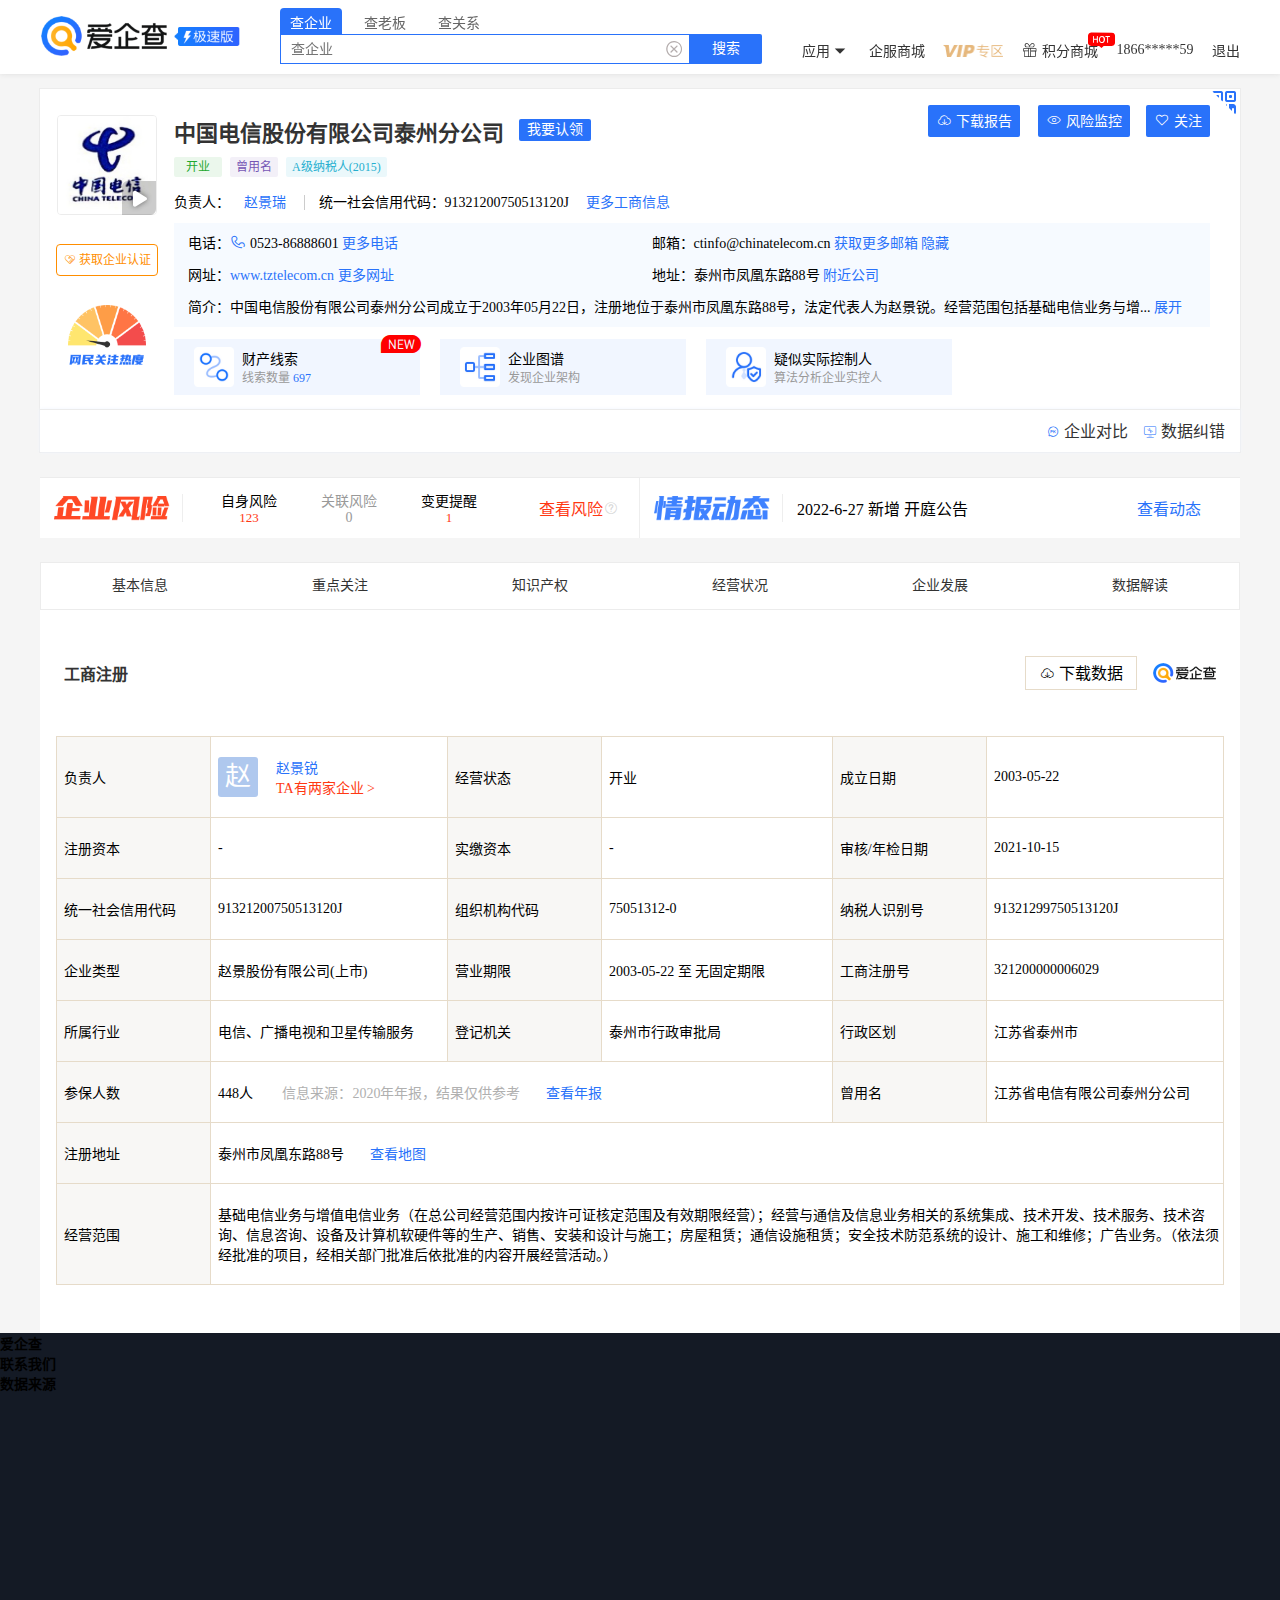
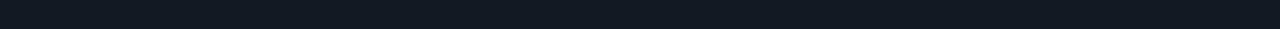
<file: demo0711/index.html>
<!DOCTYPE html>
<html lang="zh-CN">

<head>
  <meta charset="UTF-8">
  <meta http-equiv="X-UA-Compatible" content="IE=edge">
  <meta name="viewport" content="width=device-width, initial-scale=1.0">
  <title>中国电信股份有限公司泰州分公司</title>
  <link rel="stylesheet" href="style/style.css">
</head>

<body>
  <div class="block"></div>
  <div class="header bgcfff">
    <div class="w1200 flex justify-between">
      <h1 class="logo">
        <a href="#">
          <img src="img/logo.png" width="312" height="70" alt="">
        </a>
      </h1>
      <div class="search-wrap flex position-relative flex-direction-column">
        <div class="search-nav flex" id="search-bar">
          <a href="#" class="on">查企业</a>
          <a href="#">查老板</a>
          <a href="#">查关系</a>
        </div>
        <div class="flex">
          <a class="icon-font search-del">&#xe668;</a>
          <input type="text" name="" id="txt1" placeholder="查企业">
          <div class="search-btn fz14">
            <a href="#">搜索</a>
          </div>
        </div>
      </div>
      <ul class="nav flex justify-between">
        <li>
          <a href="#">应用<span class="icon-font arrow-down">&#xe62e;</span></a>
        </li>
        <li><a href="#">企服商城</a></li>
        <li><a href="#"><img src="img/nav_icon.png" width="122" height="28" alt=""></a></li>
        <li><a class="position-relative" href="#"><span class="score-hot-icon icon-font">&#xe64f;</span><span
              class="icon-font">&#xe61c; </span>积分商城</a></li>
        <li><a href="#">1866*****59</a></li>
        <li><a href="#">退出</a></li>
      </ul>
    </div>
  </div>

  <div class="banner w1200 bgcfff mt24">
    <a href="#" class="top-code-wrap"><img src="img/top-code.png" width="48" height="48" alt=""></a>
    <div class="banner-content flex">
      <div class="cont-left flex flex-direction-column align-items-center">
        <img src="img/banner_icon1.jpg" width="200" height="225" alt="">
        <img src="img/video.png" width="68" height="70" alt="">
        <a href="#" class="icon-font">&#xe734; 获取企业认证</a>
        <img src="img/banner_icon2.png" width="500" height="372" alt="">
      </div>
      <div class="cont-right">
        <div class="title flex">
          <h2 class="c333 fz22">中国电信股份有限公司泰州分公司</h2>
          <a href="#">我要认领</a>
          <a href="#"><span class="icon-font">&#xebb4; </span>下载报告</a>
          <a href="#"><span class="icon-font">&#xebcc; </span>风险监控</a>
          <a href="#"><span class="icon-font">&#xe68d; </span>关注</a>
        </div>
        <div class="tag flex">
          <div>开业</div>
          <div>曾用名</div>
          <div>A级纳税人(2015)</div>
        </div>
        <div class="desc pb12">
          <span>负责人：<a href="#">赵景瑞</a></span>
          <span class="code"> 统一社会信用代码：91321200750513120J</span>
          <a href="#">更多工商信息</a>
        </div>
        <div class="info">
          <div class="info-wrap">
            <div>电话：<span class="icon-font c2972fa">&#xe8ad;
              </span> 0523-86888601 <a href="#">更多电话</a></div>
            邮箱：ctinfo@chinatelecom.cn <a href="#">获取更多邮箱</a> <a href="#">隐藏</a>
          </div>
          <div class="info-wrap">
            <div>网址：<a href="#">www.tztelecom.cn</a><a href="#"> 更多网址</a></div>
            地址：泰州市凤凰东路88号<a href="#"> 附近公司</a>
          </div>
          <div class="info-wrap">
            简介：中国电信股份有限公司泰州分公司成立于2003年05月22日，注册地位于泰州市凤凰东路88号，法定代表人为赵景锐。经营范围包括基础电信业务与增... <a href="#">展开</a>
          </div>
        </div>
        <div class="items-wrap flex mt12">
          <div class="item flex align-items-center">
            <img src="img/item_icon1.png" width="112" height="112" alt="" class="item-logo">
            <div class="ml8 position-relative">
              <span class="icon-font property-new-icon">&#xe610;</span>
              <p>财产线索</p>
              <span class="c999 fz12">线索数量 </span> <span class="fz12 c2972fa">697</span>
            </div>
          </div>
          <div class="item flex align-items-center">
            <img src="img/item_icon2.png" width="112" height="112" alt="" class="item-logo">
            <div class="ml8">
              <p>企业图谱</p>
              <span class="c999 fz12">发现企业架构</span>
            </div>
          </div>
          <div class="item flex align-items-center">
            <img src="img/item_icon3.png" width="112" height="112" alt="" class="item-logo">
            <div class="ml8">
              <p>疑似实际控制人</p>
              <span class="c999 fz12">算法分析企业实控人</span>
            </div>
          </div>
        </div>
      </div>
    </div>
    <div class="banner-bottom">
      <ul class="flex">
        <li><a class="icon-font" href="#"><span class="c2972fa">&#xe537;</span> 企业对比</a></li>
        <li><a class="icon-font" href="#"><span class="c2972fa">&#xe656;</span> 数据纠错</a></li>
      </ul>
    </div>
  </div>

  <div class="main">
    <div class="risk-dynamic w1200 mt24 bgcfff flex">
      <div class="risk flex align-items-center">
        <div class="risk-logo"></div>
        <div class="line"></div>
        <ul class="info flex">
          <li class="flex flex-direction-column">自身风险<span class="cff3913 fz13">123</span></li>
          <li class="flex flex-direction-column c999">关联风险<span>0</span></li>
          <li class="flex flex-direction-column">变更提醒<span class="cff3913 fz13">1</span></li>
        </ul>
        <a href="#" class="cff3913 fz16 ml40">查看风险</a>
        <i class="icon-font cd4d4d4">&#xe62d;</i>
      </div>
      <div class="dynamic flex align-items-center">
        <div class="dynamic-logo"></div>
        <div class="line"></div>
        <div class="news">2022-6-27 新增 开庭公告</div>
        <a href="#" class="c2972fa fz16 ml40">查看动态</a>
      </div>

    </div>

    <div class="main-cont w1200 mt24 bgcfff">
      <ul class="main-nav flex justify-between">
        <li><a href="#">基本信息</a></li>
        <li><a href="#">重点关注</a></li>
        <li><a href="#">知识产权</a></li>
        <li><a href="#">经营状况</a></li>
        <li><a href="#">企业发展</a></li>
        <li><a href="#">数据解读</a></li>
      </ul>
      <div class="info-register">
        <div class="info-register-top flex justify-between">
          <h3 class="fz16 c333">工商注册</h3>
          <div class="download-btn icon-font">&#xebb4; 下载数据</div>
          <img src="img/aqc_logo.png" width="126" height="40" alt="">
        </div>
      </div>
      <table>
        <tr>
          <td>负责人</td>
          <td>
            <div class="flex">
              <div class="name">赵</div>
              <div class="right flex flex-direction-column">
                <a href="#">赵景锐</a>
                <a class="cff3913" href="#">TA有两家企业 ></a>
              </div>
            </div>
          </td>
          <td>经营状态</td>
          <td>开业</td>
          <td>成立日期</td>
          <td>2003-05-22</td>
        </tr>
        <tr>
          <td>注册资本</td>
          <td>-</td>
          <td>实缴资本</td>
          <td>-</td>
          <td>审核/年检日期</td>
          <td>2021-10-15</td>
        </tr>
        <tr>
          <td>统一社会信用代码</td>
          <td>91321200750513120J</td>
          <td>组织机构代码</td>
          <td>75051312-0</td>
          <td>纳税人识别号</td>
          <td>91321299750513120J</td>
        </tr>
        <tr>
          <td>企业类型</td>
          <td>赵景股份有限公司(上市)</td>
          <td>营业期限</td>
          <td>2003-05-22 至 无固定期限</td>
          <td>工商注册号</td>
          <td>321200000006029</td>
        </tr>
        <tr>
          <td>所属行业</td>
          <td>电信、广播电视和卫星传输服务</td>
          <td>登记机关</td>
          <td>泰州市行政审批局</td>
          <td>行政区划</td>
          <td>江苏省泰州市</td>
        </tr>
        <tr>
          <td>参保人数</td>
          <td colspan="3">448人 <span class="cb0b0b0 ml26">信息来源：2020年年报，结果仅供参考</span><a href="#">查看年报</a></td>
          <td>曾用名</td>
          <td>江苏省电信有限公司泰州分公司</td>
        </tr>
        <tr>
          <td>注册地址</td>
          <td colspan="5">泰州市凤凰东路88号<a href="#">查看地图</a></td>
        </tr>
        <tr>
          <td>经营范围</td>
          <td colspan="5">
            基础电信业务与增值电信业务（在总公司经营范围内按许可证核定范围及有效期限经营）；经营与通信及信息业务相关的系统集成、技术开发、技术服务、技术咨询、信息咨询、设备及计算机软硬件等的生产、销售、安装和设计与施工；房屋租赁；通信设施租赁；安全技术防范系统的设计、施工和维修；广告业务。（依法须经批准的项目，经相关部门批准后依批准的内容开展经营活动。）
          </td>
        </tr>
      </table>
    </div>
  </div>
  <div class="footer">
    <div class="footer-cont">
      <div class="company">
        <h3>爱企查</h3>
      </div>
      <div class="contact-us">
        <h3>联系我们</h3>
      </div>
      <div class="source">
        <h3>数据来源</h3>
      </div>
    </div>
    <p class="tip"></p>
  </div>

  <script>
    var oSearch = document.getElementById('search-bar');
    var ipt = document.getElementById('txt1');
    // console.log(oSearch.children[0]);
    // 标签形式和对象形式的转换 dir
    console.dir(ipt);
    var index = 0;
    oSearch.onclick = function (e) {
      console.log(e, 'e');
      if (e.target.tagName.toLowerCase() === 'a') {
        // 把原来的on 重置
        oSearch.children[index].className = ' ';
        index = getElementIndex(e.target);
        oSearch.children[index].className = 'on';
        ipt.placeholder = (index == 0 ? '查企业' : (index == 1 ? '查老板' : '查关系'));
      }
      // console.log(e.target.innerText);
      // if (e.target.innerText === '查企业') {
      //   ipt.placeholder = '查企业'
      // } else if (e.target.innerText === '查老板') {
      //   ipt.placeholder = '查老板'
      // } else if (e.target.innerText === '查关系') {
      //   ipt.placeholder = '查关系'
      // }
    }

    function getElementIndex(elem) {
      var elemList = elem.parentNode.children;
      for (var i = 0; i < elemList.length; i++) {
        if (elem === elemList[i]) {
          return i;
        }
      }
      return -1;
    }
  </script>
</body>

</html>
</file>
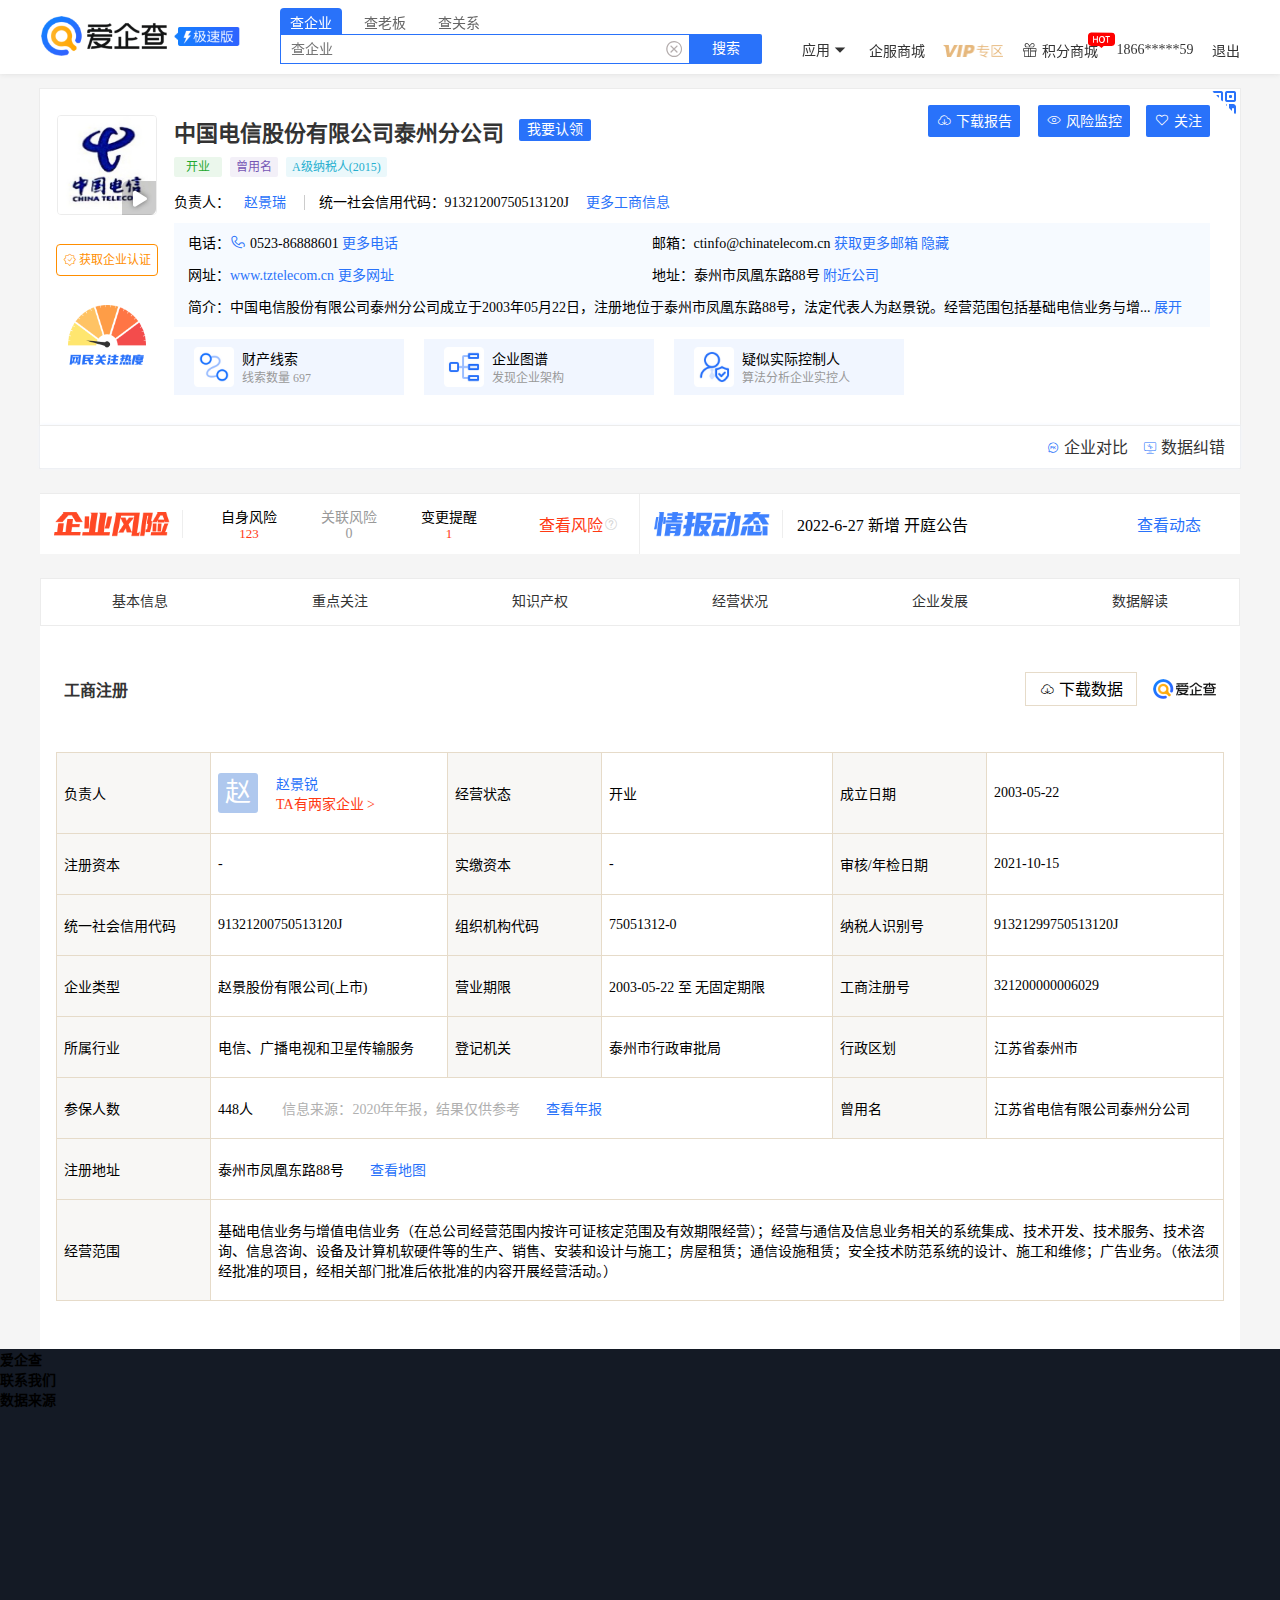
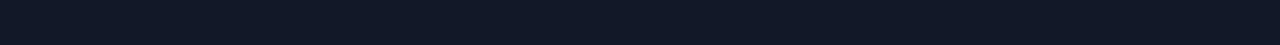
<file: demo0713/index.html>
<!DOCTYPE html>
<html lang="zh-CN">

<head>
  <meta charset="UTF-8">
  <meta http-equiv="X-UA-Compatible" content="IE=edge">
  <meta name="viewport" content="width=device-width, initial-scale=1.0">
  <title>中国电信股份有限公司泰州分公司</title>
  <link rel="icon" href="img/favicon.ico" type="images/x-ico" />
  <link rel="stylesheet" href="style/style.css">
</head>

<body>
  <div class="block"></div>
  <div class="header bgcfff">
    <div class="w1200 flex justify-between">
      <h1 class="logo">
        <a href="#">
          <img src="img/logo.png" width="312" height="70" alt="">
        </a>
      </h1>
      <div class="search-wrap flex position-relative flex-direction-column">
        <div class="search-nav flex" id="search-bar">
          <a href="#" class="on">查企业</a>
          <a href="#">查老板</a>
          <a href="#">查关系</a>
        </div>
        <div class="flex">
          <a class="icon-font search-del">&#xe668;</a>
          <input type="text" name="" id="txt1" placeholder="查企业">
          <div class="search-btn fz14">
            <a href="#">搜索</a>
          </div>
        </div>
      </div>
      <ul class="nav flex justify-between">
        <li class="position-relative app">
          <a href="#">应用<span class="icon-font arrow-down">&#xe62e;</span></a>
          <div class="hid-app">
          </div>
        </li>
        <li><a href="#">企服商城</a></li>
        <li><a href="#"><img src="img/nav_icon.png" width="122" height="28" alt=""></a></li>
        <li><a class="position-relative" href="#"><span class="score-hot-icon icon-font">&#xe64f;</span><span
              class="icon-font">&#xe61c; </span>积分商城</a></li>
        <li><a href="#">1866*****59</a></li>
        <li><a href="#">退出</a></li>
      </ul>
    </div>
  </div>

  <div class="banner w1200 bgcfff mt24">
    <a href="#" class="top-code-wrap"><img src="img/top-code.png" width="48" height="48" alt=""></a>
    <div class="banner-content flex">
      <div class="cont-left flex flex-direction-column align-items-center">
        <img src="img/banner_icon1.jpg" width="200" height="225" alt="">
        <img src="img/video.png" width="68" height="70" alt="">
        <a href="#" class="icon-font">&#xe625; 获取企业认证</a>
        <img src="img/banner_icon2.png" width="500" height="372" alt="">
      </div>
      <div class="cont-right">
        <div class="title flex">
          <h2 class="c333 fz22">中国电信股份有限公司泰州分公司</h2>
          <a href="#">我要认领</a>
          <a href="#"><span class="icon-font">&#xebb4; </span>下载报告</a>
          <a href="#"><span class="icon-font">&#xebcc; </span>风险监控</a>
          <a href="#"><span class="icon-font">&#xe68d; </span>关注</a>
        </div>
        <div class="tag flex">
          <div>开业</div>
          <div>曾用名</div>
          <div>A级纳税人(2015)</div>
        </div>
        <div class="desc pb12">
          <span>负责人：<a href="#">赵景瑞</a></span>
          <span class="code"> 统一社会信用代码：91321200750513120J</span>
          <a href="#">更多工商信息</a>
        </div>
        <div class="info">
          <div class="info-wrap">
            <div>电话：<span class="icon-font c2972fa">&#xe8ad;
              </span> 0523-86888601 <a href="#">更多电话</a></div>
            邮箱：ctinfo@chinatelecom.cn <a href="#">获取更多邮箱</a> <a href="#">隐藏</a>
          </div>
          <div class="info-wrap">
            <div>网址：<a href="#">www.tztelecom.cn</a><a href="#"> 更多网址</a></div>
            地址：泰州市凤凰东路88号<a href="#"> 附近公司</a>
          </div>
          <div class="info-wrap">
            简介：中国电信股份有限公司泰州分公司成立于2003年05月22日，注册地位于泰州市凤凰东路88号，法定代表人为赵景锐。经营范围包括基础电信业务与增... <a href="#">展开</a>
          </div>
        </div>
        <div class="items-wrap flex mt12">
          <!-- <div class="item flex align-items-center">
            <img src="img/item_icon1.png" width="112" height="112" alt="" class="item-logo">
            <div class="ml8 position-relative">
              <span class="icon-font property-new-icon">&#xe610;</span>
              <p>财产线索</p>
              <span class="c999 fz12">线索数量 </span> <span class="fz12 c2972fa">697</span>
            </div>
          </div>
          <div class="item flex align-items-center">
            <img src="img/item_icon2.png" width="112" height="112" alt="" class="item-logo">
            <div class="ml8">
              <p>企业图谱</p>
              <span class="c999 fz12">发现企业架构</span>
            </div>
          </div>
          <div class="item flex align-items-center">
            <img src="img/item_icon3.png" width="112" height="112" alt="" class="item-logo">
            <div class="ml8">
              <p>疑似实际控制人</p>
              <span class="c999 fz12">算法分析企业实控人</span>
            </div>
          </div> -->
        </div>
      </div>
    </div>
    <div class="banner-bottom">
      <ul class="flex">
        <li><a class="icon-font" href="#"><span class="c2972fa">&#xe537;</span> 企业对比</a></li>
        <li><a class="icon-font" href="#"><span class="c2972fa">&#xe656;</span> 数据纠错</a></li>
      </ul>
    </div>
  </div>

  <div class="main">
    <div class="risk-dynamic w1200 mt24 bgcfff flex">
      <div class="risk flex align-items-center">
        <div class="risk-logo"></div>
        <div class="line"></div>
        <ul class="info flex">
          <li class="flex flex-direction-column">自身风险<span class="cff3913 fz13">123</span></li>
          <li class="flex flex-direction-column c999">关联风险<span>0</span></li>
          <li class="flex flex-direction-column">变更提醒<span class="cff3913 fz13">1</span></li>
        </ul>
        <a href="#" class="cff3913 fz16 ml40">查看风险</a>
        <i class="icon-font cd4d4d4">&#xe62d;</i>
      </div>
      <div class="dynamic flex align-items-center">
        <div class="dynamic-logo"></div>
        <div class="line"></div>
        <div class="news">2022-6-27 新增 开庭公告</div>
        <a href="#" class="c2972fa fz16 ml40">查看动态</a>
      </div>

    </div>

    <div class="main-cont w1200 mt24 bgcfff">
      <ul class="main-nav flex justify-between">
        <li><a href="#">基本信息</a></li>
        <li><a href="#">重点关注</a></li>
        <li><a href="#">知识产权</a></li>
        <li><a href="#">经营状况</a></li>
        <li><a href="#">企业发展</a></li>
        <li><a href="#">数据解读</a></li>
      </ul>
      <div class="info-register">
        <div class="info-register-top flex justify-between">
          <h3 class="fz16 c333">工商注册</h3>
          <div class="download-btn icon-font">&#xebb4; 下载数据</div>
          <img src="img/aqc_logo.png" width="126" height="40" alt="">
        </div>
      </div>
      <table>
        <tr>
          <td>负责人</td>
          <td>
            <div class="flex">
              <div class="name">赵</div>
              <div class="right flex flex-direction-column">
                <a href="#">赵景锐</a>
                <a class="cff3913" href="#">TA有两家企业 ></a>
              </div>
            </div>
          </td>
          <td>经营状态</td>
          <td>开业</td>
          <td>成立日期</td>
          <td>2003-05-22</td>
        </tr>
        <tr>
          <td>注册资本</td>
          <td>-</td>
          <td>实缴资本</td>
          <td>-</td>
          <td>审核/年检日期</td>
          <td>2021-10-15</td>
        </tr>
        <tr>
          <td>统一社会信用代码</td>
          <td>91321200750513120J</td>
          <td>组织机构代码</td>
          <td>75051312-0</td>
          <td>纳税人识别号</td>
          <td>91321299750513120J</td>
        </tr>
        <tr>
          <td>企业类型</td>
          <td>赵景股份有限公司(上市)</td>
          <td>营业期限</td>
          <td>2003-05-22 至 无固定期限</td>
          <td>工商注册号</td>
          <td>321200000006029</td>
        </tr>
        <tr>
          <td>所属行业</td>
          <td>电信、广播电视和卫星传输服务</td>
          <td>登记机关</td>
          <td>泰州市行政审批局</td>
          <td>行政区划</td>
          <td>江苏省泰州市</td>
        </tr>
        <tr>
          <td>参保人数</td>
          <td colspan="3">448人 <span class="cb0b0b0 ml26">信息来源：2020年年报，结果仅供参考</span><a href="#">查看年报</a></td>
          <td>曾用名</td>
          <td>江苏省电信有限公司泰州分公司</td>
        </tr>
        <tr>
          <td>注册地址</td>
          <td colspan="5">泰州市凤凰东路88号<a href="#">查看地图</a></td>
        </tr>
        <tr>
          <td>经营范围</td>
          <td colspan="5">
            基础电信业务与增值电信业务（在总公司经营范围内按许可证核定范围及有效期限经营）；经营与通信及信息业务相关的系统集成、技术开发、技术服务、技术咨询、信息咨询、设备及计算机软硬件等的生产、销售、安装和设计与施工；房屋租赁；通信设施租赁；安全技术防范系统的设计、施工和维修；广告业务。（依法须经批准的项目，经相关部门批准后依批准的内容开展经营活动。）
          </td>
        </tr>
      </table>
    </div>
  </div>
  <div class="footer">
    <div class="footer-cont">
      <div class="company">
        <h3>爱企查</h3>
      </div>
      <div class="contact-us">
        <h3>联系我们</h3>
      </div>
      <div class="source">
        <h3>数据来源</h3>
      </div>
    </div>
    <p class="tip"></p>
  </div>

  <script>
    var oSearch = document.getElementById('search-bar');
    var ipt = document.getElementById('txt1');
    // console.log(oSearch.children[0]);
    // 标签形式和对象形式的转换 dir
    // console.dir(ipt);
    var index = 0;
    oSearch.onclick = function (e) {
      // console.log(e, 'e');
      if (e.target.tagName.toLowerCase() === 'a') {
        // 把原来的on 重置
        oSearch.children[index].className = ' ';
        index = getElementIndex(e.target);
        oSearch.children[index].className = 'on';
        ipt.placeholder = (index == 0 ? '查企业' : (index == 1 ? '查老板' : '查关系'));
      }
    }

    function getElementIndex(elem) {
      var elemList = elem.parentNode.children;
      for (var i = 0; i < elemList.length; i++) {
        if (elem === elemList[i]) {
          return i;
        }
      }
      return -1;
    }


    // 2022 07-13 动态渲染生成 itemList
    var data = [
      {
        imgSrc: "img/item_icon1.png",
        title: "财产线索",
        desc: "线索数量 697"
      },
      {
        imgSrc: "img/item_icon2.png",
        title: "企业图谱",
        desc: "发现企业架构"
      },
      {
        imgSrc: "img/item_icon3.png",
        title: "疑似实际控制人",
        desc: "算法分析企业实控人"
      }
    ];

    var oItemsList = document.querySelector('.items-wrap');
    createItems(data, oItemsList);

    // 传入数据和wrap 将传入的数据动态渲染在wrap内显示
    function createItems(dataArr, wrap) {
      for (var i = 0; i < data.length; i++) {
        createOneItem(dataArr[i], wrap);
      }
    }

    function createOneItem(dataObj, wrap) {
      var oDivOut = document.createElement('div');
      var oImg = document.createElement('img');
      var oDivInside = document.createElement('div');
      var oP = document.createElement('p');
      var oSpan = document.createElement('span');

      oDivOut.className = 'item flex align-items-center';
      oImg.src = dataObj['imgSrc'];
      oImg.className = 'item-logo';
      oDivInside.className = 'ml8 position-relative';
      oP.innerText = dataObj['title'];
      oSpan.className = 'c999 fz12';
      oSpan.innerText = dataObj['desc'];

      oDivInside.appendChild(oP);
      oDivInside.appendChild(oSpan);
      oDivOut.appendChild(oImg);
      oDivOut.appendChild(oDivInside);
      oItemsList.appendChild(oDivOut);
    }

    // header 导航栏 
    var oAppLi = document.querySelector('.nav .app');
    var oHidApp = document.querySelector('.hid-app')
    console.log(oAppLi);
    console.log(oHidApp);
    oAppLi.onmouseover = function () {
      console.log('hover');
      oHidApp.style.display = 'block';
    }

    oAppLi.onmouseout = function () {
      oHidApp.style.display = 'none';
    }


  </script>
</body>

</html>
</file>
<file: demo0711/style/style.css>
@font-face {
  font-family: 'iconfont';
  src: url('../fonts/iconfont.ttf?t=1657551031532') format('truetype');
}

.icon-font {
  font-family: "iconfont" !important;
  font-size: 16px;
  font-style: normal;
  -webkit-font-smoothing: antialiased;
  -moz-osx-font-smoothing: grayscale;
}

* {
  margin: 0;
  padding: 0;
  font-size: 14px;
}

ul {
  list-style: none;
}

.w1200 {
  width: 1200px;
  margin: 0 auto;
}

.flex {
  display: flex;
}

.flex-direction-column {
  flex-direction: column;
}

.align-items-center {
  align-items: center;
}

.fz12 {
  font-size: 12px;
}

.fz13 {
  font-size: 13px;
}

.fz14 {
  font-size: 14px;
}

.fz16 {
  font-size: 16px;
}

.fz22 {
  font-size: 22px;
}

.c333 {
  color: #333;
}

.c999 {
  color: #999;
}

.c2972fa {
  color: #2972fa;
}

.cff3913 {
  color: #ff3913;
}

.cb0b0b0 {
  color: #b0b0b0;
}

.cd4d4d4 {
  color: #d4d4d4;
}

.bgcfff {
  background-color: #fff;
}

.pt26 {
  padding-top: 26px;
}

.pb12 {
  padding-bottom: 12px;
}

.mt12 {
  margin-top: 12px;
}

.mt24 {
  margin-top: 24px;
}

.ml8 {
  margin-left: 8px;
}

.ml26 {
  margin-left: 26px;
}

.ml40 {
  margin-left: 40px;
}

.justify-between {
  justify-content: space-between;
  align-items: center;
}

.position-relative {
  position: relative;
}

body {
  background-color: #f5f5f5;
  font-size: 14px;
}

a {
  text-decoration: none;
  font-size: 14px;
  color: #333;
}

a:hover {
  color: #2972fa;
}

/* =====header-start===== */
.block {
  height: 64px;
}

.header {
  position: fixed;
  top: 0;
  left: 0;
  right: 0;
  z-index: 999;
  height: 74px;
  box-shadow: 0 0 5px #ddd;
  margin-bottom: 64px;
  /* background-color: pink; */
}

.logo {
  padding-top: 14px;
}

.logo img {
  width: 200px;
  height: auto;
}

.search-wrap {
  padding-left: 40px;
}

.search-nav {
  height: 26px;
  padding-top: 8px;
}

.search-nav a {
  display: block;
  color: #666;
  border-top-left-radius: 4px;
  border-top-right-radius: 4px;
  padding: 4px 10px;
  margin-right: 12px;
}

.search-nav .on {
  color: #fff;
  background-color: #2972fa;
}

.search-del {
  position: absolute;
  top: 41px;
  right: 80px;
  color: #b4adad;
  cursor: pointer;
}

.search-del:hover {
  color: #b4adad;
}

.search-wrap input {
  box-sizing: border-box;
  width: 410px;
  height: 30px;
  font-size: 14px;
  color: rgb(51, 51, 51);
  border: 1px solid #2972fa;
  padding-left: 10px;
  outline: none;
}

.search-wrap .search-btn a {
  display: block;
  width: 72px;
  line-height: 30px;
  text-align: center;
  background-color: #2972fa;
  color: #fff;
  border-radius: 0 2px 2px 0;
}

.nav {
  width: 446px;
  padding-top: 36px;
  padding-left: 40px;
}

.nav li:nth-of-type(3) img {
  width: 60px;
  height: auto;
  vertical-align: bottom;
}

.score-hot-icon {
  position: absolute;
  top: -20px;
  right: -20px;
  font-size: 32px;
  color: #f00;
}

.arrow-down {
  font-size: 12px;
  padding: 4px;
}

/* =====header-end===== */

/* =====banner-start===== */

.banner {
  position: relative;
  border: 1px solid #ececec;
}

.banner .top-code-wrap img {
  position: absolute;
  z-index: 999;
  top: 2px;
  right: 4px;
  width: 24px;
  height: auto;
  cursor: pointer;
}

.top-code-wrap {
  cursor: pointer;
}

.banner-content {
  height: 320px;
}

.cont-left {
  position: relative;
  width: 160px;
  height: 100%;
  justify-content: space-around;
}

.cont-left img:nth-of-type(1) {
  width: 98px;
  height: 98px;
  border: 1px solid #ececec;
  border-radius: 4px;
  margin-top: 12px;
}

.cont-left img:nth-of-type(2) {
  position: absolute;
  top: 92px;
  right: 18px;
  width: 34px;
  height: auto;
  line-height: 34px;
  cursor: pointer;
}

.cont-left img:nth-of-type(3) {
  width: 78px;
  height: 60px;
  padding-bottom: 30px;
}

.cont-left a {
  display: block;
  width: 100px;
  line-height: 30px;
  text-align: center;
  border: 1px solid #ff8e00;
  border-radius: 4px;
  color: #ff8e00;
  font-size: 12px;
}

.cont-right {
  position: relative;
  width: 100%;
  padding: 26px 30px 30px 0;
}

.cont-right .title a {
  line-height: 26px;
  background-color: #2972fa;
  color: #fff;
  margin-left: 15px;
  padding: 2px 8px;
  border-radius: 2px;
}

.cont-right .title a:nth-of-type(1) {
  height: 22px;
  line-height: 22px;
  padding: 0 8px;
  transform: translateY(4px);
}

.cont-right .title a:nth-of-type(n+2) {
  position: absolute;
  top: 16px
}

.cont-right .title a:nth-of-type(2) {
  right: 220px;
}

.cont-right .title a:nth-of-type(3) {
  right: 110px;
}

.cont-right .title a:nth-of-type(4) {
  right: 30px;
}

.cont-right .tag {
  padding-top: 10px;
  padding-bottom: 14px;
}

.cont-right .tag div:nth-of-type(1) {
  width: 36px;
  line-height: 20px;
  font-size: 12px;
  text-align: center;
  border-radius: 2px;
  background-color: rgba(30, 168, 48, .09);
  color: #1ea830;
}

.cont-right .tag div {
  display: inline-block;
  line-height: 20px;
  padding: 0 6px;
  font-size: 12px;
  text-align: center;
  border-radius: 2px;
  margin-right: 8px;
}

.cont-right .tag div:nth-of-type(1) {
  background-color: rgba(30, 168, 48, .09);
  color: #1ea830;
}

.cont-right .tag div:nth-of-type(2) {
  background-color: rgba(118, 86, 181, 0.09);
  color: #7656b5;
}

.cont-right .tag div:nth-of-type(3) {
  background-color: rgba(38, 175, 207, 0.09);
  color: #26afcf;
}

.cont-right .desc a {
  color: #2972fa;
  padding: 0 14px;
}

.cont-right .desc .code {
  padding-left: 14px;
  border-left: 1px solid #ccc;
}

.cont-right .info {
  box-sizing: border-box;
  width: 1036px;
  height: 104px;
  background-color: rgb(246, 250, 255);
  padding: 9px 14px;
}

.cont-right .info-wrap {
  padding-bottom: 12px;
}

.cont-right .info-wrap a {
  color: #2972fa;
}

.cont-right .info-wrap div {
  display: inline-block;
  width: 460px;
}

.items-wrap img {
  width: 40px;
  height: 40px;
}

.item {
  box-sizing: border-box;
  width: 246px;
  height: 56px;
  background-color: #f1f6ff;
  padding-left: 20px;
  margin-right: 20px;
  cursor: pointer;
}

.property-new-icon {
  position: absolute;
  top: -24px;
  right: -110px;
  font-size: 40px;
  color: #ff0000;
}

.banner-bottom {
  height: 42px;
  border-top: 1px solid #ececec;
  box-shadow: 0 0 4px 0 #f1f6ff;
}

.banner-bottom ul {
  float: right;
}

.banner-bottom ul a {
  line-height: 42px;
  margin-right: 15px;
}

/* =====banner-end===== */

/* =====main-start===== */
.risk-dynamic {
  height: 60px;
  border-top: 1px solid #ececec;
}

.risk,
.dynamic {
  box-sizing: border-box;
  width: 50%;
  height: 100%;
  padding-left: 14px;
}

.risk {
  border-right: 1px solid #eee;
}

.risk-logo,
.dynamic-logo {
  width: 116px;
  height: 60px;
  background: url(../img/risk.png) no-repeat 50%;
  background-size: contain;
}

.dynamic-logo {
  background-image: url(../img/dynamic.png);
}

.risk .line,
.dynamic .line {
  width: 1px;
  height: 28px;
  margin-left: 12px;
  background-color: #eee;
}

.risk ul li {
  text-align: center;
  padding: 0 22px;
}

.risk ul li:nth-of-type(1),
.dynamic ul li:nth-of-type(1) {
  padding-left: 38px;
}

.risk a:hover {
  color: #ff3913;
}

.dynamic .news {
  box-sizing: border-box;
  width: 300px;
  font-size: 16px;
  margin-left: 14px;
}

.main-nav {
  border: 1px solid #ececec;
}

.main-nav li a {
  display: block;
  line-height: 46px;
  padding: 0 71px;
}

.main-nav li a:hover {
  border-left: 1px solid #ececec;
  border-right: 1px solid #ececec;
}

.info-register {
  padding: 46px 24px;
}

.info-register-top img {
  width: auto;
  height: 20px;
}

.info-register .download-btn {
  width: 110px;
  line-height: 32px;
  text-align: center;
  border: 1px solid #e6dbc9;
  transform: translateX(440px);
}

table {
  display: block;
  height: 597px;
  margin: 0 16px;
  text-align: left;
  border-collapse: collapse;
}

td {
  width: 240px;
  border: 1px solid #e6dbc9;
  padding: 20px 0 20px 7px;
}

td:nth-of-type(2n+1) {
  width: 160px;
  background-color: #f8f7f5;
}

table a {
  color: #2972fa;
  margin-left: 26px;
}

td .name {
  width: 40px;
  line-height: 40px;
  text-align: center;
  background-color: #afc8ee;
  color: #fff;
  font-size: 26px;
  border-radius: 3px;
  margin-right: 2px;
}

td .right {
  transform: translateX(-10px);
}

td .right a:nth-of-type(2):hover {
  color: #ff3913;
}

/* =====main-end===== */


/* =====footer-start===== */
.footer {
  height: 296px;
  background-color: #141a25;
}

/* =====footer-end===== */
</file>
<file: demo0713/style/style.css>
@font-face {
  font-family: 'iconfont';
  src: url('../fonts/iconfont.ttf?t=1657700805507') format('truetype');
}

.icon-font {
  font-family: "iconfont" !important;
  font-size: 16px;
  font-style: normal;
  -webkit-font-smoothing: antialiased;
  -moz-osx-font-smoothing: grayscale;
}

* {
  margin: 0;
  padding: 0;
  font-size: 14px;
}

ul {
  list-style: none;
}

.w1200 {
  width: 1200px;
  margin: 0 auto;
}

.flex {
  display: flex;
}

.flex-direction-column {
  flex-direction: column;
}

.align-items-center {
  align-items: center;
}

.fz12 {
  font-size: 12px;
}

.fz13 {
  font-size: 13px;
}

.fz14 {
  font-size: 14px;
}

.fz16 {
  font-size: 16px;
}

.fz22 {
  font-size: 22px;
}

.c333 {
  color: #333;
}

.c999 {
  color: #999;
}

.c2972fa {
  color: #2972fa;
}

.cff3913 {
  color: #ff3913;
}

.cb0b0b0 {
  color: #b0b0b0;
}

.cd4d4d4 {
  color: #d4d4d4;
}

.bgcfff {
  background-color: #fff;
}

.pt26 {
  padding-top: 26px;
}

.pb12 {
  padding-bottom: 12px;
}

.mt12 {
  margin-top: 12px;
}

.mt24 {
  margin-top: 24px;
}

.ml8 {
  margin-left: 8px;
}

.ml26 {
  margin-left: 26px;
}

.ml40 {
  margin-left: 40px;
}

.justify-between {
  justify-content: space-between;
  align-items: center;
}

.position-relative {
  position: relative;
}

body {
  background-color: #f5f5f5;
  font-size: 14px;
}

a {
  text-decoration: none;
  font-size: 14px;
  color: #333;
}

a:hover {
  color: #2972fa;
}

/* =====header-start===== */
.block {
  height: 64px;
}

.header {
  position: fixed;
  top: 0;
  left: 0;
  right: 0;
  z-index: 999;
  height: 74px;
  box-shadow: 0 0 5px #ddd;
  margin-bottom: 64px;
  /* background-color: pink; */
}

.logo {
  padding-top: 14px;
}

.logo img {
  width: 200px;
  height: auto;
}

.search-wrap {
  padding-left: 40px;
}

.search-nav {
  height: 26px;
  padding-top: 8px;
}

.search-nav a {
  display: block;
  color: #666;
  border-top-left-radius: 4px;
  border-top-right-radius: 4px;
  padding: 4px 10px;
  margin-right: 12px;
}

.search-nav .on {
  color: #fff;
  background-color: #2972fa;
}

.search-del {
  position: absolute;
  top: 41px;
  right: 80px;
  color: #b4adad;
  cursor: pointer;
}

.search-del:hover {
  color: #b4adad;
}

.search-wrap input {
  box-sizing: border-box;
  width: 410px;
  height: 30px;
  font-size: 14px;
  color: rgb(51, 51, 51);
  border: 1px solid #2972fa;
  padding-left: 10px;
  outline: none;
}

.search-wrap .search-btn a {
  display: block;
  width: 72px;
  line-height: 30px;
  text-align: center;
  background-color: #2972fa;
  color: #fff;
  border-radius: 0 2px 2px 0;
}

.nav {
  width: 446px;
  padding-top: 36px;
  padding-left: 40px;
}

.nav li:nth-of-type(3) img {
  width: 60px;
  height: auto;
  vertical-align: bottom;
}

.score-hot-icon {
  position: absolute;
  top: -20px;
  right: -20px;
  font-size: 32px;
  color: #f00;
}

.arrow-down {
  display: inline-block;
  font-size: 12px;
  padding: 4px;
}

.header .nav li:nth-of-type(1):hover .arrow-down {
  transform: translateY(-2px) rotate(180deg);
}

.nav .hid-app {
  display: none;
  position: absolute;
  right: -178px;
  width: 400px;
  height: 400px;
  background-color: pink;
  opacity: .5;
}

/* =====header-end===== */

/* =====banner-start===== */

.banner {
  position: relative;
  border: 1px solid #ececec;
}

.banner .top-code-wrap img {
  position: absolute;
  z-index: 999;
  top: 2px;
  right: 4px;
  width: 24px;
  height: auto;
  cursor: pointer;
}

.top-code-wrap {
  cursor: pointer;
}

.cont-left {
  position: relative;
  width: 160px;
  height: 320px;
  justify-content: space-around;
}

.cont-left img:nth-of-type(1) {
  width: 98px;
  height: 98px;
  border: 1px solid #ececec;
  border-radius: 4px;
  margin-top: 12px;
}

.cont-left img:nth-of-type(2) {
  position: absolute;
  top: 92px;
  right: 18px;
  width: 34px;
  height: auto;
  line-height: 34px;
  cursor: pointer;
}

.cont-left img:nth-of-type(3) {
  width: 78px;
  height: 60px;
  padding-bottom: 30px;
}

.cont-left a {
  display: block;
  width: 100px;
  line-height: 30px;
  text-align: center;
  border: 1px solid #ff8e00;
  border-radius: 4px;
  color: #ff8e00;
  font-size: 12px;
}

.cont-right {
  position: relative;
  width: 100%;
  padding: 26px 30px 12px 0;
}

.cont-right .title a {
  line-height: 26px;
  background-color: #2972fa;
  color: #fff;
  margin-left: 15px;
  padding: 2px 8px;
  border-radius: 2px;
}

.cont-right .title a:nth-of-type(1) {
  height: 22px;
  line-height: 22px;
  padding: 0 8px;
  transform: translateY(4px);
}

.cont-right .title a:nth-of-type(n+2) {
  position: absolute;
  top: 16px
}

.cont-right .title a:nth-of-type(2) {
  right: 220px;
}

.cont-right .title a:nth-of-type(3) {
  right: 110px;
}

.cont-right .title a:nth-of-type(4) {
  right: 30px;
}

.cont-right .tag {
  padding-top: 10px;
  padding-bottom: 14px;
}

.cont-right .tag div:nth-of-type(1) {
  width: 36px;
  line-height: 20px;
  font-size: 12px;
  text-align: center;
  border-radius: 2px;
  background-color: rgba(30, 168, 48, .09);
  color: #1ea830;
}

.cont-right .tag div {
  display: inline-block;
  line-height: 20px;
  padding: 0 6px;
  font-size: 12px;
  text-align: center;
  border-radius: 2px;
  margin-right: 8px;
}

.cont-right .tag div:nth-of-type(1) {
  background-color: rgba(30, 168, 48, .09);
  color: #1ea830;
}

.cont-right .tag div:nth-of-type(2) {
  background-color: rgba(118, 86, 181, 0.09);
  color: #7656b5;
}

.cont-right .tag div:nth-of-type(3) {
  background-color: rgba(38, 175, 207, 0.09);
  color: #26afcf;
}

.cont-right .desc a {
  color: #2972fa;
  padding: 0 14px;
}

.cont-right .desc .code {
  padding-left: 14px;
  border-left: 1px solid #ccc;
}

.cont-right .info {
  box-sizing: border-box;
  width: 1036px;
  height: 104px;
  background-color: rgb(246, 250, 255);
  padding: 9px 14px;
}

.cont-right .info-wrap {
  padding-bottom: 12px;
}

.cont-right .info-wrap a {
  color: #2972fa;
}

.cont-right .info-wrap div {
  display: inline-block;
  width: 460px;
}

.items-wrap {
  flex-wrap: wrap;
}

.items-wrap img {
  width: 40px;
  height: 40px;
}

.item {
  box-sizing: border-box;
  width: 230px;
  height: 56px;
  background-color: #f1f6ff;
  padding-left: 20px;
  margin-right: 20px;
  margin-bottom: 18px;
  cursor: pointer;
}

.property-new-icon {
  position: absolute;
  top: -24px;
  right: -110px;
  font-size: 40px;
  color: #ff0000;
}

.banner-bottom {
  height: 42px;
  border-top: 1px solid #ececec;
  box-shadow: 0 0 4px 0 #f1f6ff;
}

.banner-bottom ul {
  float: right;
}

.banner-bottom ul a {
  line-height: 42px;
  margin-right: 15px;
}

/* =====banner-end===== */

/* =====main-start===== */
.risk-dynamic {
  height: 60px;
  border-top: 1px solid #ececec;
}

.risk,
.dynamic {
  box-sizing: border-box;
  width: 50%;
  height: 100%;
  padding-left: 14px;
}

.risk {
  border-right: 1px solid #eee;
}

.risk-logo,
.dynamic-logo {
  width: 116px;
  height: 60px;
  background: url(../img/risk.png) no-repeat 50%;
  background-size: contain;
}

.dynamic-logo {
  background-image: url(../img/dynamic.png);
}

.risk .line,
.dynamic .line {
  width: 1px;
  height: 28px;
  margin-left: 12px;
  background-color: #eee;
}

.risk ul li {
  text-align: center;
  padding: 0 22px;
}

.risk ul li:nth-of-type(1),
.dynamic ul li:nth-of-type(1) {
  padding-left: 38px;
}

.risk a:hover {
  color: #ff3913;
}

.dynamic .news {
  box-sizing: border-box;
  width: 300px;
  font-size: 16px;
  margin-left: 14px;
}

.main-nav {
  border: 1px solid #ececec;
}

.main-nav li a {
  display: block;
  line-height: 46px;
  padding: 0 71px;
}

.main-nav li a:hover {
  border-left: 1px solid #ececec;
  border-right: 1px solid #ececec;
}

.info-register {
  padding: 46px 24px;
}

.info-register-top img {
  width: auto;
  height: 20px;
}

.info-register .download-btn {
  width: 110px;
  line-height: 32px;
  text-align: center;
  border: 1px solid #e6dbc9;
  transform: translateX(440px);
}

table {
  display: block;
  height: 597px;
  margin: 0 16px;
  text-align: left;
  border-collapse: collapse;
}

td {
  width: 240px;
  border: 1px solid #e6dbc9;
  padding: 20px 0 20px 7px;
}

td:nth-of-type(2n+1) {
  width: 160px;
  background-color: #f8f7f5;
}

table a {
  color: #2972fa;
  margin-left: 26px;
}

td .name {
  width: 40px;
  line-height: 40px;
  text-align: center;
  background-color: #afc8ee;
  color: #fff;
  font-size: 26px;
  border-radius: 3px;
  margin-right: 2px;
}

td .right {
  transform: translateX(-10px);
}

td .right a:nth-of-type(2):hover {
  color: #ff3913;
}

/* =====main-end===== */


/* =====footer-start===== */
.footer {
  height: 296px;
  background-color: #141a25;
}

/* =====footer-end===== */
</file>
